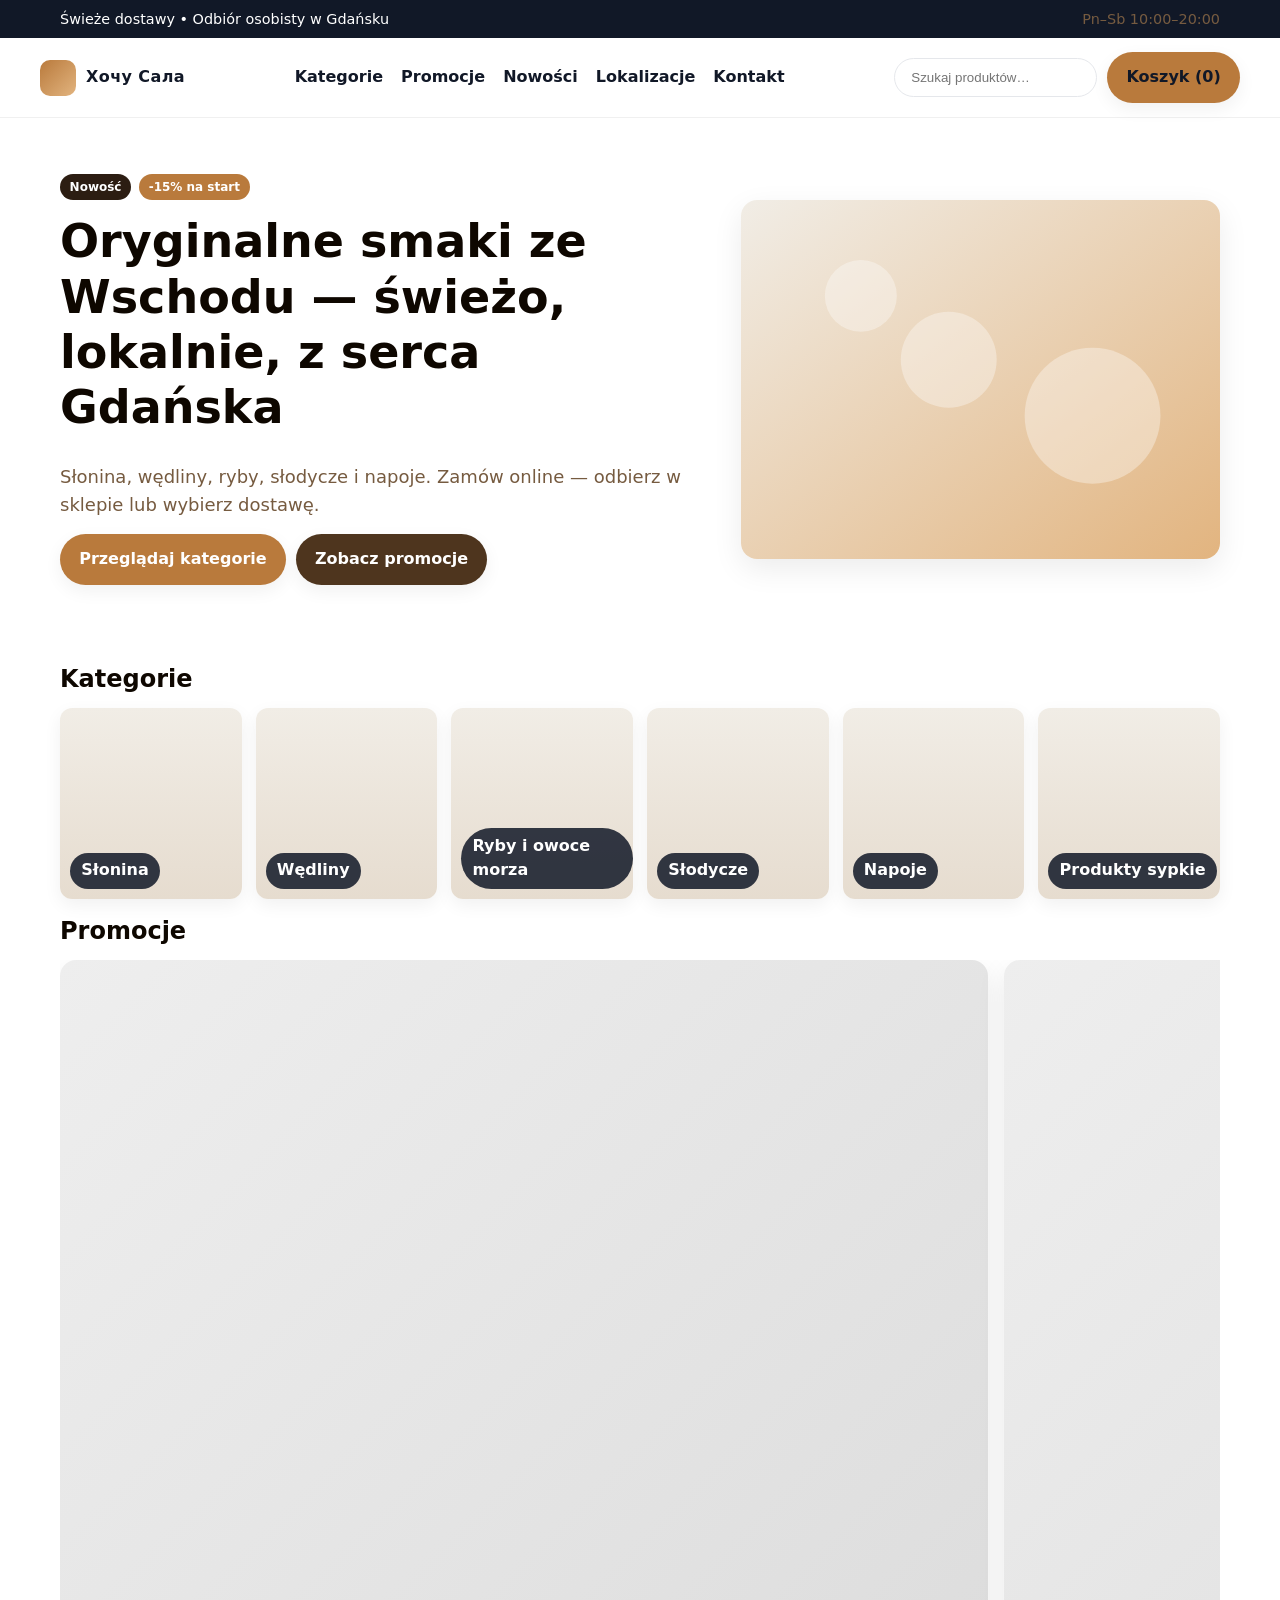
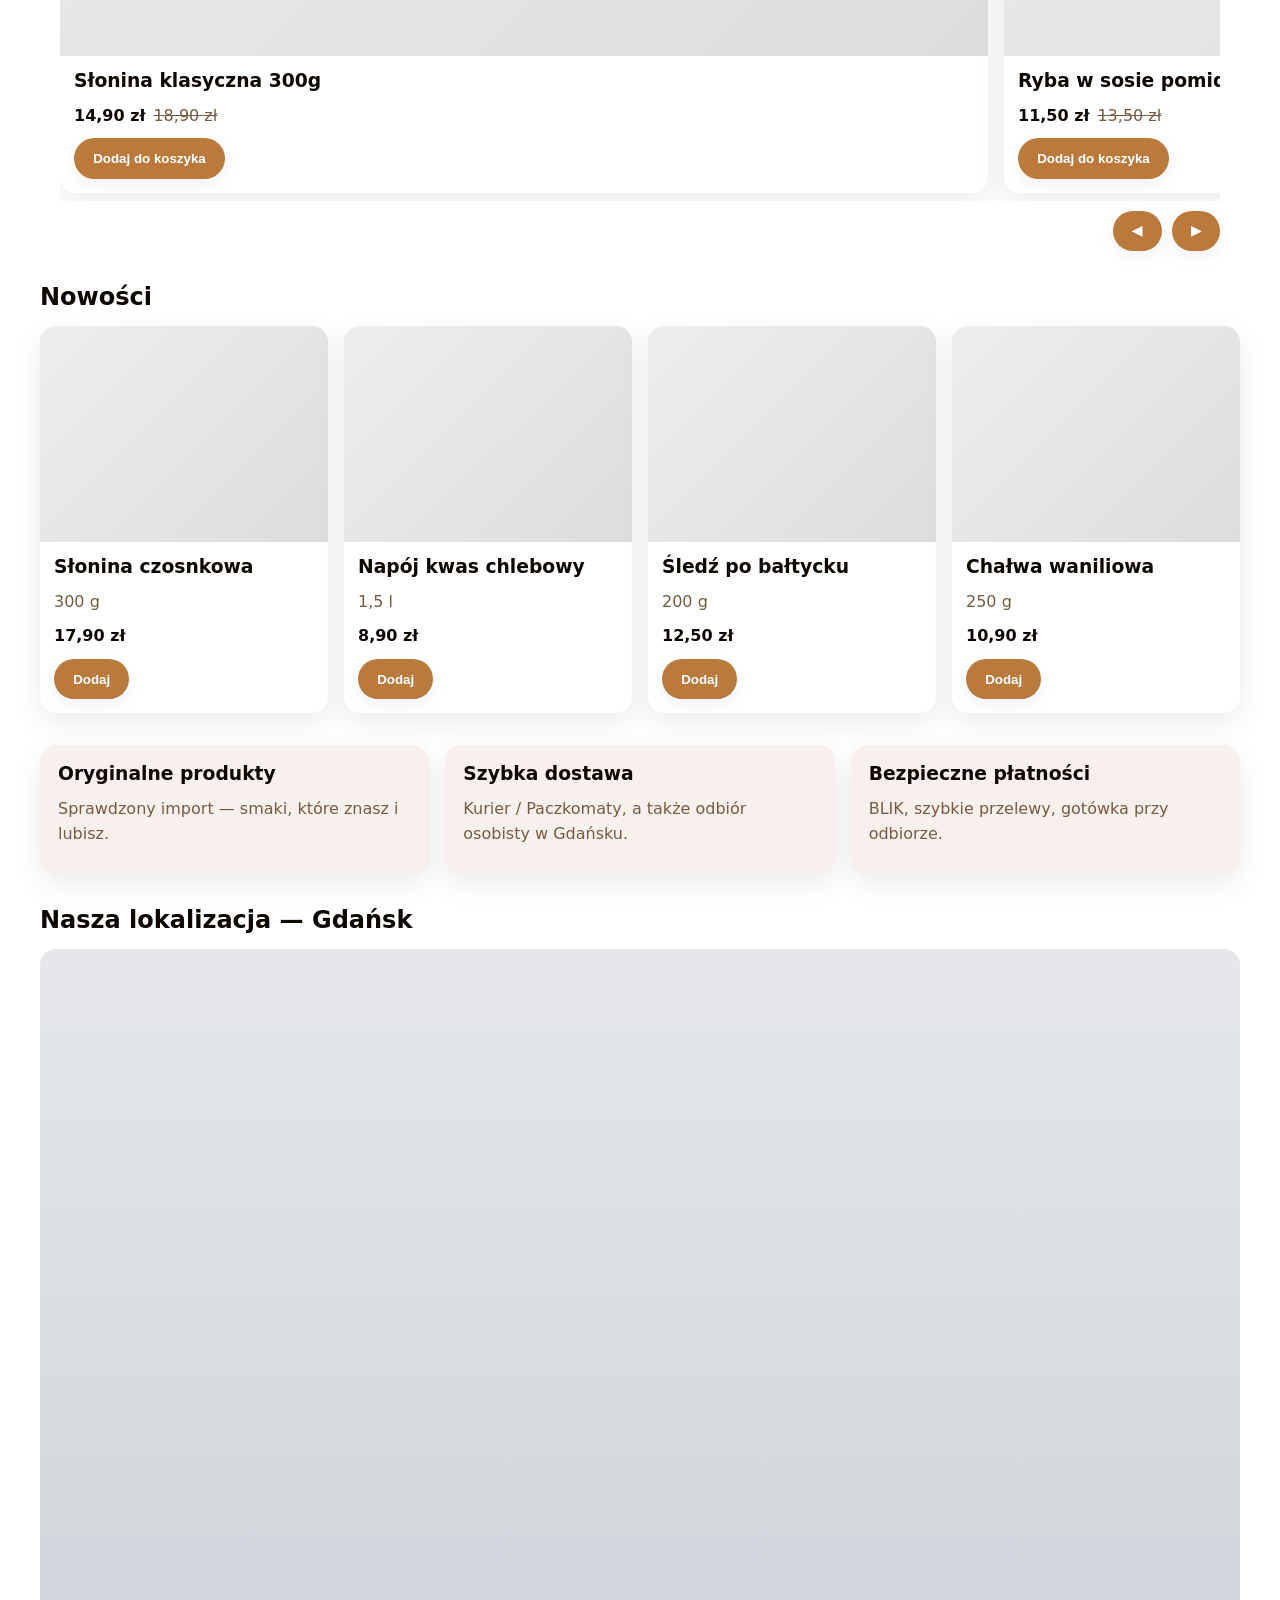
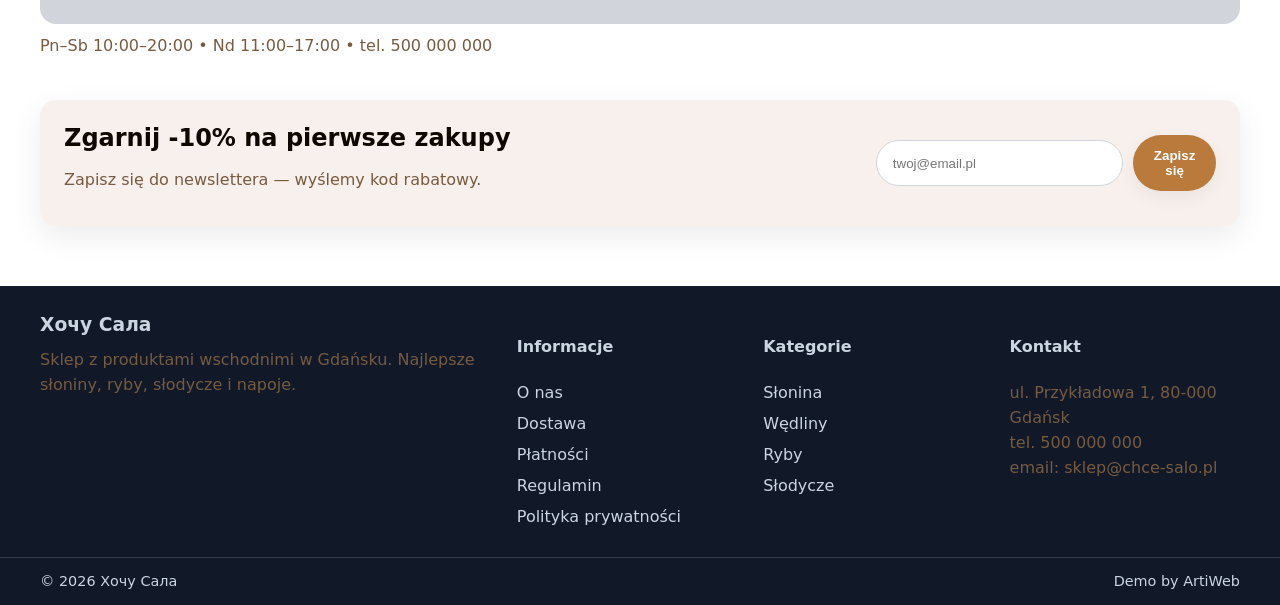
<file: 1.html>
<!doctype html>
<html lang="pl">

<head>
    <meta charset="utf-8">
    <meta name="viewport" content="width=device-width, initial-scale=1">
    <title>Хочу Сала — Sklep z produktami wschodnimi (DEMO)</title>
    <meta name="description"
        content="DEMO strony głównej sklepu Хочу Сала — kategorie, promocje, nowości, lokalizacje, newsletter.">
    <style>
        /* =====================
       Design tokens (WIP)
       ===================== */
        :root {
            /* Paleta: kość słoniowa / antracyt / miedziany akcent */
            /* --color-bg: #f7f4ef;
            --color-surface: #ffffff;
            --color-text: #1f2937;
            --color-muted: #6b7280;
            --color-primary: #b97a3c;
            --color-primary-600: #a66e36;
            --color-primary-700: #8e5f2f;
            --color-secondary: #111827;
            --color-secondary-600: #374151;
            --color-on-dark: #ffffff;
            --color-accent: #2f6b8e; */
            --color-bg: #ffffff;
            --color-surface: #f8f0ec;
            --color-text: #0e0700;
            /* głęboka czerń-brąz */
            --color-muted: #765b40;
            --color-primary: #b97a3c;
            /* miedź (dodaje życia) */
            --color-primary-600: #9d7a58;
            --color-primary-700: #765b40;
            --color-secondary: #4e351e;
            /* ciemny brąz */
            --color-secondary-600: #2c1d12;
            --color-on-dark: #ffffff;
            --color-accent: #2f6b8e;
            /* chłodny niebieski dla kontrastu */
            /* chłodny kontrapunkt (linki) */
            --ring: 2px solid rgba(185, 122, 60, .35);

            --radius: 16px;
            --radius-sm: 12px;
            --shadow: 0 10px 30px rgba(0, 0, 0, .08);
            --shadow-sm: 0 6px 18px rgba(0, 0, 0, .06);
            --container: 1200px;
        }

        /* Reset/typografia skrócony */
        *,
        *::before,
        *::after {
            box-sizing: border-box
        }

        html,
        body {
            height: 100%
        }

        body {
            margin: 0;
            font: 16px/1.55 system-ui, -apple-system, Segoe UI, Roboto, Helvetica, Arial, sans-serif;
            color: var(--color-text);
            background: var(--color-bg)
        }

        img {
            max-width: 100%;
            display: block;
            height: auto
        }

        a {
            color: var(--color-accent);
            text-decoration: none
        }

        a:hover {
            text-decoration: underline
        }

        h1,
        h2,
        h3 {
            line-height: 1.2;
            margin: 0 0 .6em
        }

        p {
            margin: .6em 0
        }

        /* Użyteczne */
        .container {
            max-width: var(--container);
            margin-inline: auto;
            padding: 0 20px
        }

        .btn {
            display: inline-flex;
            align-items: center;
            gap: .6rem;
            padding: .8rem 1.2rem;
            border-radius: 999px;
            background: var(--color-primary);
            color: var(--color-on-dark);
            border: 0;
            cursor: pointer;
            font-weight: 600;
            box-shadow: var(--shadow-sm)
        }

        .btn:hover {
            background: var(--color-primary-600)
        }

        .btn:focus-visible {
            outline: var(--ring)
        }

        .btn.secondary {
            background: var(--color-secondary);
            color: var(--color-on-dark);
        }

        .btn.secondary:hover {
            background: var(--color-secondary-600);
        }

        .badge {
            display: inline-block;
            font-size: .75rem;
            font-weight: 700;
            padding: .25rem .6rem;
            border-radius: 999px;
            background: var(--color-secondary-600);
            color: #fff
        }

        .surface {
            background: var(--color-surface);
            border-radius: var(--radius);
            box-shadow: var(--shadow);
        }

        .muted {
            color: var(--color-muted)
        }

        /* Skip link */
        .skip {
            position: absolute;
            left: -9999px;
            top: auto;
            width: 1px;
            height: 1px;
            overflow: hidden
        }

        .skip:focus {
            left: 12px;
            top: 12px;
            width: auto;
            height: auto;
            padding: .6rem 1rem;
            background: #fff;
            border-radius: 8px;
            box-shadow: var(--shadow)
        }

        /* Header */
        .topbar {
            background: #111827;
            color: #fff
        }

        .topbar .container {
            display: flex;
            gap: 16px;
            align-items: center;
            justify-content: space-between;
            padding: .5rem 20px;
            font-size: .9rem
        }

        header.site {
            position: sticky;
            top: 0;
            background: rgba(255, 255, 255, .7);
            backdrop-filter: saturate(150%) blur(10px);
            z-index: 10;
            border-bottom: 1px solid rgba(0, 0, 0, .06)
        }

        .nav {
            display: flex;
            align-items: center;
            justify-content: space-between;
            gap: 16px;
            padding: 14px 0
        }

        .brand {
            display: flex;
            align-items: center;
            gap: 10px;
            font-weight: 800;
            letter-spacing: .4px
        }

        .brand .logo {
            inline-size: 36px;
            block-size: 36px;
            border-radius: 10px;
            background: linear-gradient(135deg, var(--color-primary), #e2b47f)
        }

        .nav ul {
            display: flex;
            gap: 18px;
            list-style: none;
            margin: 0;
            padding: 0
        }

        .nav a {
            color: #111827;
            font-weight: 600
        }

        .nav a:hover {
            color: var(--color-primary)
        }

        .nav .actions {
            display: flex;
            gap: 10px;
            align-items: center
        }

        .search {
            position: relative;
            flex: 1;
            min-width: 180px
        }

        .search input {
            width: 100%;
            padding: .7rem 1rem;
            border-radius: 999px;
            border: 1px solid #e5e7eb;
            background: #fff
        }

        /* Hero */
        .hero {
            padding: 56px 0
        }

        .hero .wrap {
            display: grid;
            grid-template-columns: 1.15fr .85fr;
            gap: 32px;
            align-items: center
        }

        .hero h1 {
            font-size: clamp(32px, 4vw, 46px)
        }

        .hero p.lead {
            font-size: 1.125rem;
            color: var(--color-muted)
        }

        .hero .media {
            aspect-ratio: 4/3;
            border-radius: var(--radius);
            overflow: hidden;
            box-shadow: var(--shadow)
        }

        .tagline {
            display: flex;
            gap: 8px;
            flex-wrap: wrap;
            margin-bottom: 14px
        }

        /* Kafle kategorii */
        .cats {
            padding: 24px 0 10px
        }

        .cats .grid {
            display: grid;
            grid-template-columns: repeat(6, 1fr);
            gap: 14px
        }

        .cat {
            position: relative;
            overflow: hidden;
            border-radius: var(--radius-sm);
            background: #fff;
            box-shadow: var(--shadow-sm)
        }

        .cat .thumb {
            aspect-ratio: 1/1.05;
            background: linear-gradient(180deg, #f1ede6, #e6dccf)
        }

        .cat .label {
            position: absolute;
            left: 10px;
            bottom: 10px;
            background: rgba(17, 24, 39, .85);
            color: #fff;
            border-radius: 999px;
            padding: .35rem .7rem;
            font-weight: 700
        }

        /* Karuzela (promocje/bestsellery) */
        .carousel {
            padding: 8px 0 24px
        }

        .carousel .track {
            display: grid;
            grid-auto-flow: column;
            grid-auto-columns: 80%;
            gap: 16px;
            overflow-x: auto;
            scroll-snap-type: x mandatory;
            padding-bottom: 8px
        }

        .carousel .card {
            scroll-snap-align: start
        }

        .carousel .controls {
            display: flex;
            gap: 10px;
            justify-content: flex-end;
            margin-top: 10px
        }

        .card {
            background: #fff;
            border-radius: var(--radius);
            box-shadow: var(--shadow);
            overflow: hidden
        }

        .card .img {
            aspect-ratio: 4/3;
            background: linear-gradient(135deg, #eee, #ddd)
        }

        .card .body {
            padding: 14px
        }

        .price {
            font-weight: 800
        }

        .old {
            color: var(--color-muted);
            text-decoration: line-through;
            margin-left: .5rem
        }

        /* Nowości – siatka */
        .grid4 {
            display: grid;
            grid-template-columns: repeat(4, 1fr);
            gap: 16px
        }

        /* USP */
        .usps {
            display: grid;
            grid-template-columns: repeat(3, 1fr);
            gap: 16px
        }

        .usp {
            padding: 18px
        }

        /* Lokalizacje */
        .locations .map {
            aspect-ratio: 16/9;
            border-radius: var(--radius);
            overflow: hidden;
            background: linear-gradient(180deg, #e5e7eb, #d1d5db)
        }

        /* Newsletter */
        .newsletter .box {
            display: grid;
            grid-template-columns: 1.4fr .6fr;
            gap: 18px;
            align-items: center;
            padding: 24px
        }

        .newsletter input {
            width: 100%;
            padding: .9rem 1rem;
            border-radius: 999px;
            border: 1px solid #d1d5db
        }

        /* Footer */
        footer {
            margin-top: 36px;
            background: #111827;
            color: #cbd5e1
        }

        footer .cols {
            display: grid;
            grid-template-columns: 2fr 1fr 1fr 1fr;
            gap: 16px;
            padding: 28px 0
        }

        footer a {
            color: #cbd5e1
        }

        /* Responsywność */
        @media (max-width: 1024px) {
            .hero .wrap {
                grid-template-columns: 1fr
            }

            .cats .grid {
                grid-template-columns: repeat(3, 1fr)
            }

            .grid4 {
                grid-template-columns: repeat(2, 1fr)
            }

            .usps {
                grid-template-columns: 1fr
            }

            .newsletter .box {
                grid-template-columns: 1fr
            }

            .carousel .track {
                grid-auto-columns: 88%
            }

            footer .cols {
                grid-template-columns: 1fr 1fr
            }
        }

        @media (max-width: 560px) {
            .cats .grid {
                grid-template-columns: repeat(2, 1fr)
            }

            .grid4 {
                grid-template-columns: 1fr
            }

            footer .cols {
                grid-template-columns: 1fr
            }
        }
    </style>
</head>

<body>
    <a class="skip" href="#main">Pomiń do treści</a>

    <!-- Top bar -->
    <div class="topbar">
        <div class="container">
            <div>Świeże dostawy • Odbiór osobisty w Gdańsku</div>
            <div class="muted">Pn–Sb 10:00–20:00</div>
        </div>
    </div>

    <!-- Header/Nav -->
    <header class="site">
        <div class="container nav" role="navigation" aria-label="Główna nawigacja">
            <a class="brand" href="#">
                <span class="logo" aria-hidden="true"></span>
                <span>Хочу Сала</span>
            </a>
            <nav aria-label="Menu">
                <ul>
                    <li><a href="#kategorie">Kategorie</a></li>
                    <li><a href="#promocje">Promocje</a></li>
                    <li><a href="#nowosci">Nowości</a></li>
                    <li><a href="#lokalizacje">Lokalizacje</a></li>
                    <li><a href="#kontakt">Kontakt</a></li>
                </ul>
            </nav>
            <div class="actions">
                <div class="search" role="search">
                    <label class="skip" for="q">Szukaj</label>
                    <input id="q" type="search" placeholder="Szukaj produktów…" />
                </div>
                <a class="btn" href="#">Koszyk (0)</a>
            </div>
        </div>
    </header>

    <main id="main">
        <!-- Hero -->
        <section class="hero">
            <div class="container wrap">
                <div>
                    <div class="tagline">
                        <span class="badge">Nowość</span>
                        <span class="badge" style="background:var(--color-primary)">-15% na start</span>
                    </div>
                    <h1>Oryginalne smaki ze Wschodu — świeżo, lokalnie, z serca Gdańska</h1>
                    <p class="lead">Słonina, wędliny, ryby, słodycze i napoje. Zamów online — odbierz w sklepie lub
                        wybierz dostawę.</p>
                    <div style="display:flex;gap:10px;margin-top:16px">
                        <a class="btn" href="#kategorie">Przeglądaj kategorie</a>
                        <a class="btn secondary" href="#promocje">Zobacz promocje</a>
                    </div>
                </div>
                <div class="media" aria-hidden="true">
                    <!-- placeholder grafiki -->
                    <svg viewBox="0 0 1200 900" xmlns="http://www.w3.org/2000/svg" width="100%" height="100%">
                        <defs>
                            <linearGradient id="g" x1="0" x2="1" y1="0" y2="1">
                                <stop offset="0" stop-color="#f1ede6" />
                                <stop offset="1" stop-color="#e2b47f" />
                            </linearGradient>
                        </defs>
                        <rect width="1200" height="900" fill="url(#g)" />
                        <g fill="#fff" opacity="0.35">
                            <circle cx="300" cy="240" r="90" />
                            <circle cx="520" cy="400" r="120" />
                            <circle cx="880" cy="540" r="170" />
                        </g>
                    </svg>
                </div>
            </div>
        </section>

        <!-- Kategorie -->
        <section id="kategorie" class="cats">
            <div class="container">
                <h2>Kategorie</h2>
                <div class="grid" role="list">
                    <!-- 6–8 kafli -->
                    <article class="cat" role="listitem">
                        <div class="thumb"></div>
                        <div class="label">Słonina</div>
                    </article>
                    <article class="cat" role="listitem">
                        <div class="thumb"></div>
                        <div class="label">Wędliny</div>
                    </article>
                    <article class="cat" role="listitem">
                        <div class="thumb"></div>
                        <div class="label">Ryby i owoce morza</div>
                    </article>
                    <article class="cat" role="listitem">
                        <div class="thumb"></div>
                        <div class="label">Słodycze</div>
                    </article>
                    <article class="cat" role="listitem">
                        <div class="thumb"></div>
                        <div class="label">Napoje</div>
                    </article>
                    <article class="cat" role="listitem">
                        <div class="thumb"></div>
                        <div class="label">Produkty sypkie</div>
                    </article>
                </div>
            </div>
        </section>

        <!-- Promocje (karuzela) -->
        <section id="promocje" class="carousel">
            <div class="container">
                <h2>Promocje</h2>
                <div class="track" aria-label="Karuzela promocji">
                    <article class="card">
                        <div class="img"></div>
                        <div class="body">
                            <h3>Słonina klasyczna 300g</h3>
                            <p><span class="price">14,90 zł</span><span class="old">18,90 zł</span></p>
                            <button class="btn">Dodaj do koszyka</button>
                        </div>
                    </article>
                    <article class="card">
                        <div class="img"></div>
                        <div class="body">
                            <h3>Ryba w sosie pomidorowym</h3>
                            <p><span class="price">11,50 zł</span><span class="old">13,50 zł</span></p>
                            <button class="btn">Dodaj do koszyka</button>
                        </div>
                    </article>
                    <article class="card">
                        <div class="img"></div>
                        <div class="body">
                            <h3>Cukierki „Korówka”</h3>
                            <p><span class="price">9,90 zł</span><span class="old">12,90 zł</span></p>
                            <button class="btn">Dodaj do koszyka</button>
                        </div>
                    </article>
                </div>
                <div class="controls">
                    <button class="btn" data-snap="prev" aria-label="Poprzednie">◀</button>
                    <button class="btn" data-snap="next" aria-label="Następne">▶</button>
                </div>
            </div>
        </section>

        <!-- Nowości (siatka) -->
        <section id="nowosci" class="container" style="padding:8px 0 24px">
            <h2>Nowości</h2>
            <div class="grid4">
                <article class="card">
                    <div class="img"></div>
                    <div class="body">
                        <h3>Słonina czosnkowa</h3>
                        <p class="muted">300 g</p>
                        <p class="price">17,90 zł</p><button class="btn">Dodaj</button>
                    </div>
                </article>
                <article class="card">
                    <div class="img"></div>
                    <div class="body">
                        <h3>Napój kwas chlebowy</h3>
                        <p class="muted">1,5 l</p>
                        <p class="price">8,90 zł</p><button class="btn">Dodaj</button>
                    </div>
                </article>
                <article class="card">
                    <div class="img"></div>
                    <div class="body">
                        <h3>Śledź po bałtycku</h3>
                        <p class="muted">200 g</p>
                        <p class="price">12,50 zł</p><button class="btn">Dodaj</button>
                    </div>
                </article>
                <article class="card">
                    <div class="img"></div>
                    <div class="body">
                        <h3>Chałwa waniliowa</h3>
                        <p class="muted">250 g</p>
                        <p class="price">10,90 zł</p><button class="btn">Dodaj</button>
                    </div>
                </article>
            </div>
        </section>

        <!-- USP -->
        <section class="container" style="padding:8px 0 24px">
            <div class="usps">
                <div class="surface usp">
                    <h3>Oryginalne produkty</h3>
                    <p class="muted">Sprawdzony import — smaki, które znasz i lubisz.</p>
                </div>
                <div class="surface usp">
                    <h3>Szybka dostawa</h3>
                    <p class="muted">Kurier / Paczkomaty, a także odbiór osobisty w Gdańsku.</p>
                </div>
                <div class="surface usp">
                    <h3>Bezpieczne płatności</h3>
                    <p class="muted">BLIK, szybkie przelewy, gotówka przy odbiorze.</p>
                </div>
            </div>
        </section>

        <!-- Lokalizacje -->
        <section id="lokalizacje" class="container locations" style="padding:8px 0 24px">
            <h2>Nasza lokalizacja — Gdańsk</h2>
            <div class="map" role="img" aria-label="Mapa lokalizacji sklepu w Gdańsku"></div>
            <p class="muted" style="margin-top:.6rem">Pn–Sb 10:00–20:00 • Nd 11:00–17:00 • tel. 500 000 000</p>
        </section>

        <!-- Newsletter -->
        <section class="newsletter container" style="padding:8px 0 24px">
            <div class="surface box">
                <div>
                    <h2>Zgarnij -10% na pierwsze zakupy</h2>
                    <p class="muted">Zapisz się do newslettera — wyślemy kod rabatowy.</p>
                </div>
                <form aria-label="Formularz newsletter">
                    <label class="skip" for="email">Adres e‑mail</label>
                    <div style="display:flex;gap:10px;align-items:center">
                        <input id="email" type="email" placeholder="twoj@email.pl" required>
                        <button class="btn" type="submit">Zapisz się</button>
                    </div>
                </form>
            </div>
        </section>
    </main>

    <!-- Footer -->
    <footer id="kontakt">
        <div class="container cols">
            <div>
                <h3 style="margin-top:0">Хочу Сала</h3>
                <p class="muted">Sklep z produktami wschodnimi w Gdańsku. Najlepsze słoniny, ryby, słodycze i napoje.
                </p>
            </div>
            <nav aria-label="Dodatkowe">
                <h4>Informacje</h4>
                <ul style="list-style:none;padding:0;margin:0;display:grid;gap:6px">
                    <li><a href="#">O nas</a></li>
                    <li><a href="#">Dostawa</a></li>
                    <li><a href="#">Płatności</a></li>
                    <li><a href="#">Regulamin</a></li>
                    <li><a href="#">Polityka prywatności</a></li>
                </ul>
            </nav>
            <nav aria-label="Kategorie">
                <h4>Kategorie</h4>
                <ul style="list-style:none;padding:0;margin:0;display:grid;gap:6px">
                    <li><a href="#kategorie">Słonina</a></li>
                    <li><a href="#kategorie">Wędliny</a></li>
                    <li><a href="#kategorie">Ryby</a></li>
                    <li><a href="#kategorie">Słodycze</a></li>
                </ul>
            </nav>
            <div>
                <h4>Kontakt</h4>
                <p class="muted">ul. Przykładowa 1, 80-000 Gdańsk<br>tel. 500 000 000<br>email: sklep@chce-salo.pl</p>
            </div>
        </div>
        <div style="border-top:1px solid rgba(255,255,255,.15)">
            <div class="container"
                style="display:flex;justify-content:space-between;align-items:center;padding:12px 0;font-size:.9rem">
                <span>© <span id="y"></span> Хочу Сала</span>
                <span>Demo by ArtiWeb</span>
            </div>
        </div>
    </footer>

    <script>
        // Rok w stopce
        document.getElementById('y').textContent = new Date().getFullYear();

        // Prosta kontrola karuzeli (scroll-snap)
        (function () {
            const track = document.querySelector('.carousel .track');
            const prev = document.querySelector('[data-snap="prev"]');
            const next = document.querySelector('[data-snap="next"]');
            if (!track) return;
            const cardW = () => track.firstElementChild?.getBoundingClientRect().width || 300;
            prev?.addEventListener('click', () => track.scrollBy({ left: -cardW() - 16, behavior: 'smooth' }));
            next?.addEventListener('click', () => track.scrollBy({ left: cardW() + 16, behavior: 'smooth' }));
        })();
    </script>
</body>

</html>
</file>
